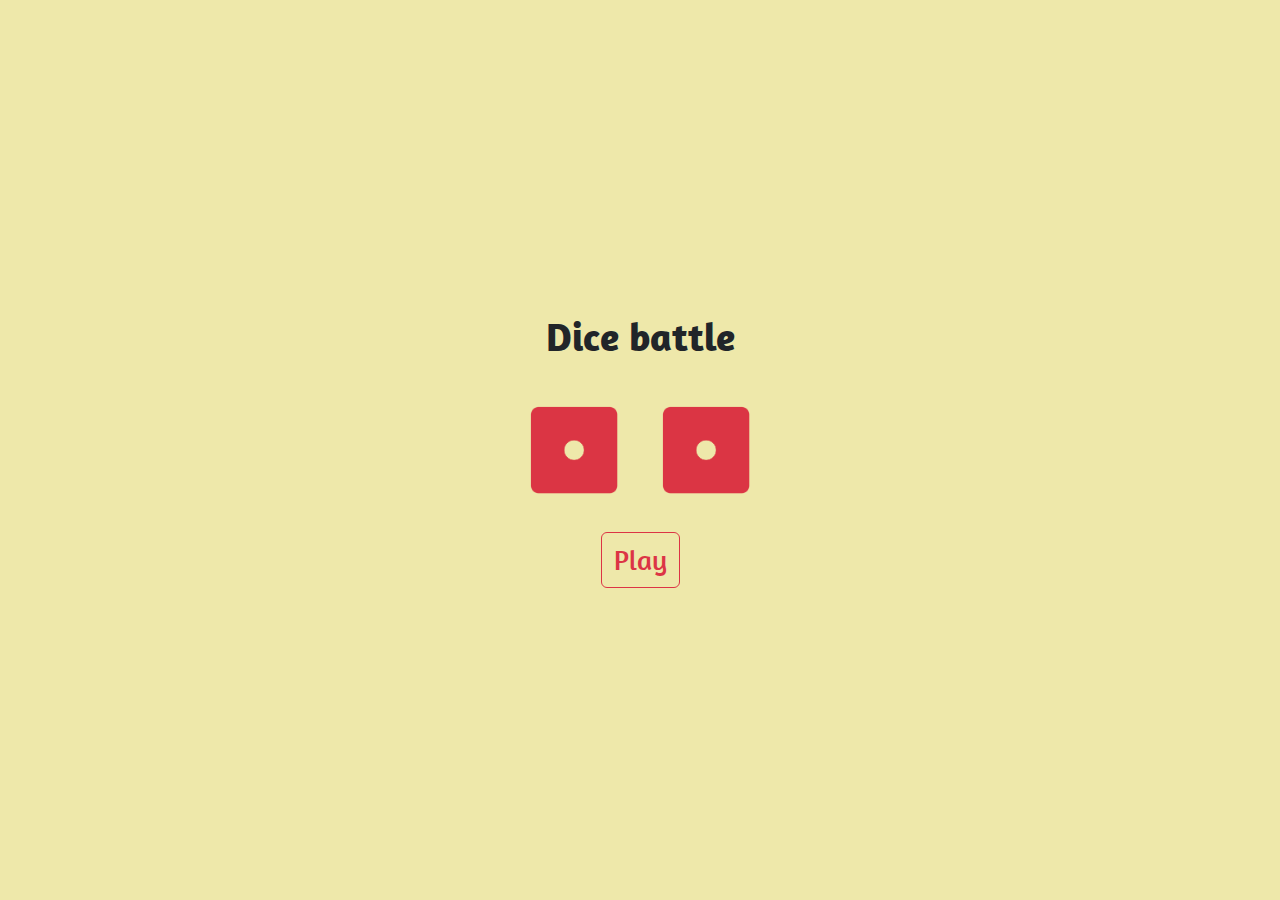
<file: dice/index.html>
<!DOCTYPE html>
<html lang="en">

<head>
    <meta charset="UTF-8">
    <meta name="viewport" content="width=device-width, initial-scale=1.0">
    <link rel="preconnect" href="https://fonts.googleapis.com">
    <link rel="preconnect" href="https://fonts.gstatic.com" crossorigin>
    <link
        href="https://fonts.googleapis.com/css2?family=Amaranth:ital,wght@0,400;0,700;1,400;1,700&family=Amatic+SC:wght@400;700&display=swap"
        rel="stylesheet">
    <link href="https://cdn.jsdelivr.net/npm/bootstrap@5.3.3/dist/css/bootstrap.min.css" rel="stylesheet"
        integrity="sha384-QWTKZyjpPEjISv5WaRU9OFeRpok6YctnYmDr5pNlyT2bRjXh0JMhjY6hW+ALEwIH" crossorigin="anonymous">
    <link rel="stylesheet" href="./css/style.css">
    <title>Dice game</title>
</head>

<body>
    <div class="d-flex flex-column align-items-center justify-content-center h-100">
        <div class="container-fluid">
            <div class="row">
                <div class="col-12">
                    <h1 class="my-3 text-center fw-bolder">Dice battle</h1>
                    <h2 id="winner" class="my-3 text-center fw-bolder text-danger"></h2>
                    <p id="score" class="my-3 text-center fs-3"></p>
                </div>
                <div class="col-12">
                    <div class="d-flex flex-column align-items-center">
                            <h4 class="text-center" id="victory"></h4>
                            <!-- IMGS -->
                            <div class="d-flex justify-content-center my-3">
                                <img id="player-one" src="./img/dice1.png" alt="Player Dice" class="mx-3">
                                <img id="pc" src="./img/dice1.png" alt="CPU Dice" class="mx-3">
                            </div>
                    </div>
                </div>
            </div>
        </div>
        <button class="my-3 btn border border-danger text-danger fs-3" id="play-game">Play</button>
    </div>
    <script type="text/javascript" src="./js/script.js"></script>
</body>

</html>
</file>
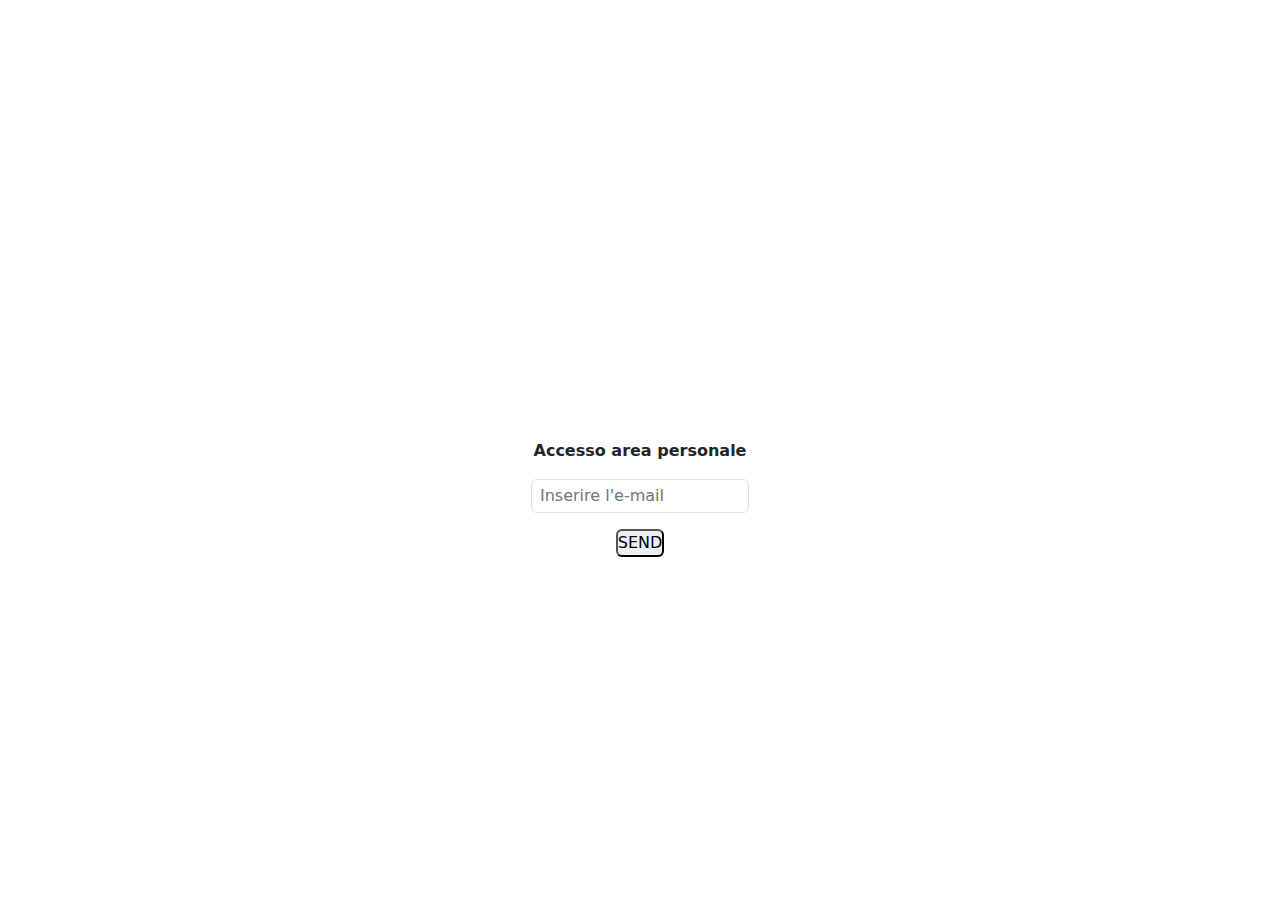
<file: mail/index.html>
<!DOCTYPE html>
<html lang="en">
<head>
    <meta charset="UTF-8">
    <meta name="viewport" content="width=device-width, initial-scale=1.0">
    <link href="https://cdn.jsdelivr.net/npm/bootstrap@5.3.3/dist/css/bootstrap.min.css" rel="stylesheet"
        integrity="sha384-QWTKZyjpPEjISv5WaRU9OFeRpok6YctnYmDr5pNlyT2bRjXh0JMhjY6hW+ALEwIH" crossorigin="anonymous">
    <link rel="stylesheet" href="./css/style.css">
    <title>Mail required</title>
</head>
<body>
    <div class="container h-100 d-flex flex-column justify-content-center align-items-center">
        <div class="row">
            <div class="col-12">
                <h1 class="text-center text-white fw-bolder my-4">Benvenuto</h1>
            </div>
        </div>
        <div class="row">
            <div class="col-12">
                <div class="d-flex flex-column justify-content-center align-items-center">
                    <label for="mail" class="mb-3 fw-bolder">Accesso area personale</label>
                    <input type="email" name="mail" id="mail" placeholder="Inserire l'e-mail" class="mb-3 px-2 py-1 border rounded">
                    <button class="text-uppercase rounded" id="send">Send</button>
                </div>
            </div>
        </div>
        <div class="row">
            <div class="col-12">
                <h3 class="text-center fw-bolder position-absolute bottom-0 start-50" id="access"></h3>
            </div>
        </div>
    </div>
    <script type="text/javascript" src="./js/script.js"></script>
</body>
</html>
</file>
<file: dice/css/style.css>
* {
    margin: 0;
    padding: 0;
    box-sizing: border-box;
}

body {
    font-family: "Amaranth", sans-serif;
    background-color: palegoldenrod;
    height: 100vh;
}

img {
    width: 100px;
    filter: brightness(0) saturate(100%) invert(29%) sepia(30%) saturate(5187%) hue-rotate(335deg) brightness(90%) contrast(90%);
}
</file>
<file: mail/css/style.css>
* {
    margin: 0;
    padding: 0;
    box-sizing: border-box;
}

body {
    height: 100vh;
}
</file>
